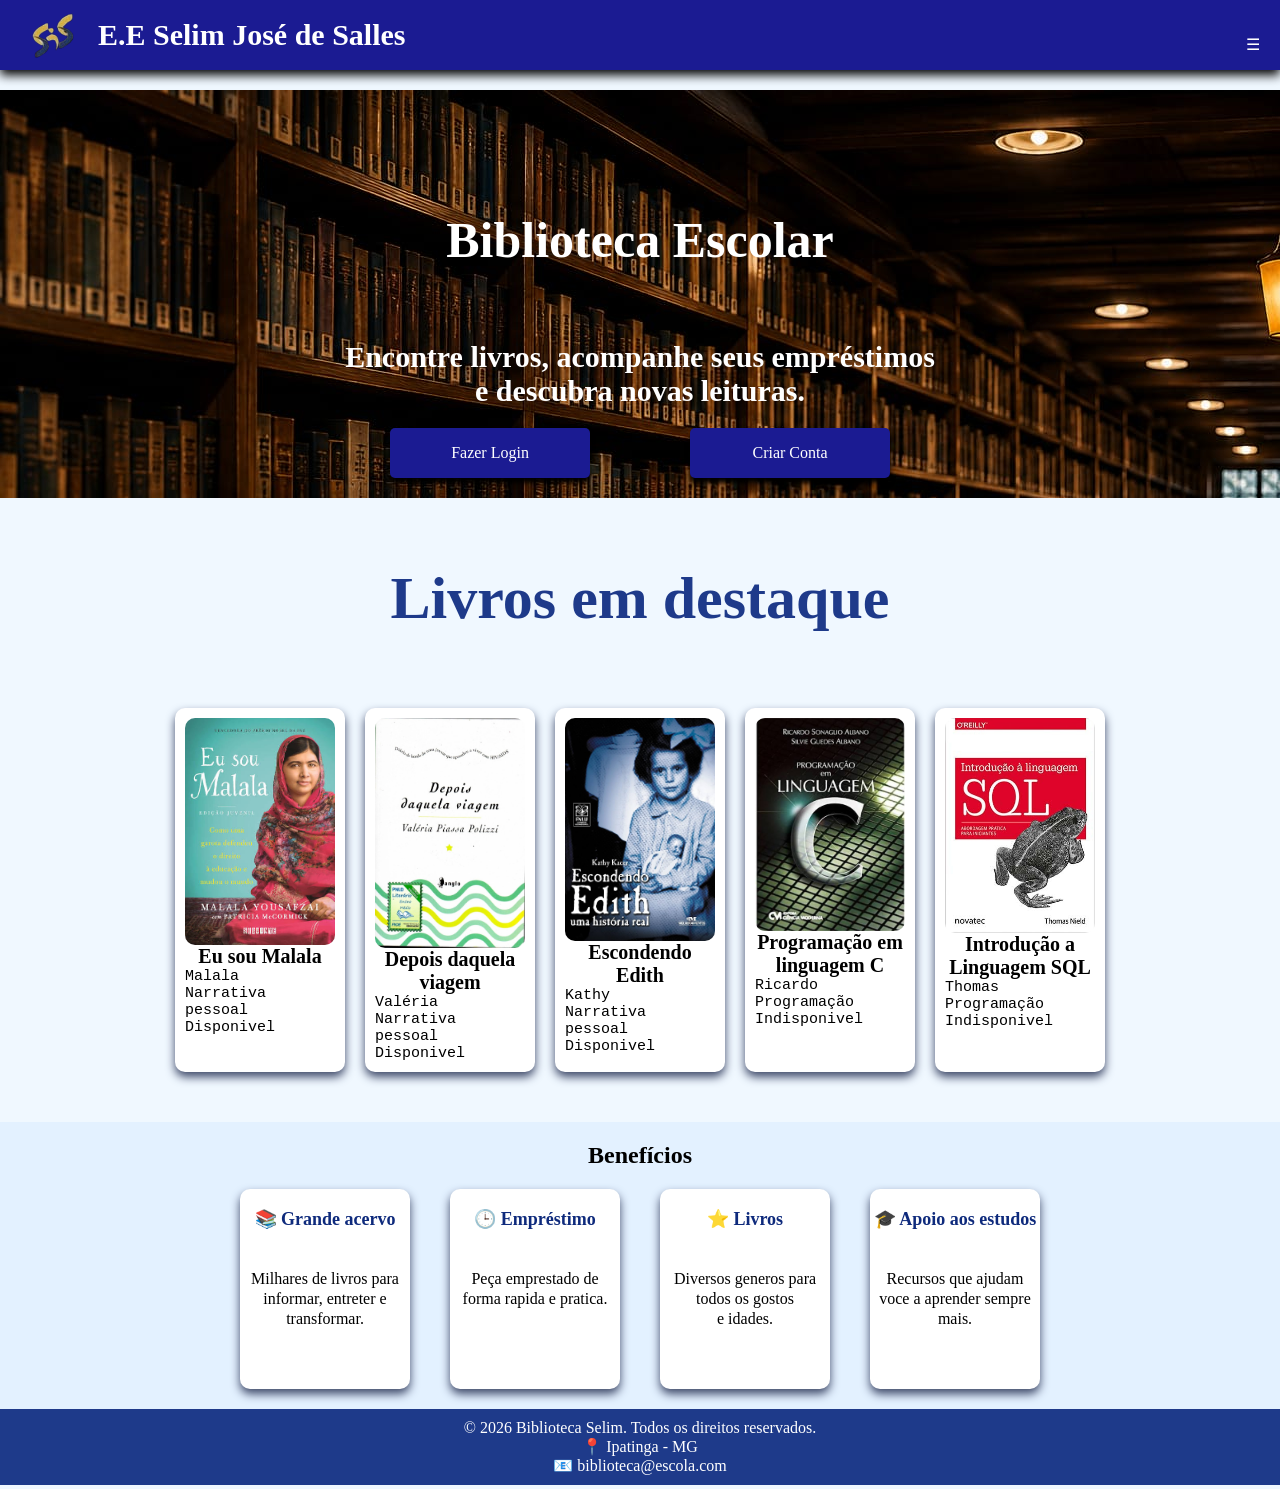
<file: index.html>
<!DOCTYPE html>
<html lang="pt-BR">
<head>
    <link rel="stylesheet" href="style.css">
    <meta charset="UTF-8">
    <meta name="viewport" content="width=device-width, initial-scale=1.0">
    <title>Biblioteca Selim</title>
    <script src="script.js"></script>
</head>
<body>
    <header>
        <img src="imgs/iconeselim.png" alt="Icone da Escola">
        <h1>E.E Selim José de Salles</h1>
            <div class="div-botoes">
                <a href="#" class="botao-menu-abrir" onclick="showSidebar()">☰</a>
            </div>

            <nav class="sidebar">
                <a href="#" class="botao-menu" onclick="hideSidebar()">✕</a>
            
                <ul class="elementos-menu">
                    <li><a href="index.html">Pagina Inicial</a></li>
                    <li><a href="cadastro.html">Cadastro</a></li>
                    <li><a href="login.html">Login</a></li>
                    <li><a href="catalogo.html">Catalogo</a></li>
                    <li><a href="perfil.html">Perfil</a></li>
                    <li><a href="emprestimos.html">Emprestimos</a></li>
                </ul>
            </nav>
    </header>

    <main class="index">
        <section class="box">
            <h2 class="biblioteca">Biblioteca Escolar</h2>
            <h3>Encontre livros, acompanhe seus empréstimos e descubra novas leituras.</h3>
            <nav class="nav-index">
                <a href="login.html">Fazer Login</a>
                <a href="cadastro.html">Criar Conta</a>
            </nav>
        </section>
        <section class="livros">
            <h2>Livros em destaque</h2>
        </section>
            <section class="livrosemdestaque">
                <article class="card-livro-index">
                    <img src="imgs/capalivromalala.jfif" alt="capa do livro malala">
                    <h3>Eu sou Malala</h3>
                    <p>Malala</p>
                    <p>Narrativa pessoal</p>
                    <p>Disponivel</p>
                </article>

                <article class="card-livro-index">
                    <img src="imgs/capalivrodepoisdaquelaviagem.jpg" alt="capa do livro malala">
                    <h3>Depois daquela viagem</h3>
                    <p>Valéria</p>
                    <p>Narrativa pessoal</p>
                    <p>Disponivel</p>
                </article>

                <article class="card-livro-index">
                    <img src="imgs/capalivroescondendoedith.jpg" alt="capa do livro malala">
                    <h3>Escondendo Edith</h3>
                    <p>Kathy</p>
                    <p>Narrativa pessoal</p>
                    <p>Disponivel</p>
                </article>

                <article class="card-livro-index">
                    <img src="imgs/capalivrolinguagemc.jfif" alt="capa do livro malala">
                    <h3>Programação em linguagem C</h3>
                    <p>Ricardo</p>
                    <p>Programação</p>
                    <p>Indisponivel</p>
                </article>

                <article class="card-livro-index">
                    <img src="imgs/capalivrosql.jpg" alt="capa do livro malala">
                    <h3>Introdução a Linguagem SQL</h3>
                    <p>Thomas</p>
                    <p>Programação</p>
                    <p>Indisponivel</p>
                </article>
            </section>
<section class="box2">
            <h2 class="beneficios">Benefícios</h2>

            <div class="beneficios">
                <article class="beneficio">
                    <h2 class="titulo-p">📚 Grande acervo</h2>
                    <p class="texto-p">Milhares de livros para informar, entreter e transformar.</p>
                </article>
                <article class="beneficio">
                    <h2 class="titulo-p">🕒 Empréstimo</h2>
                    <p class="texto-p">Peça emprestado de <br>forma rapida e pratica.</p>
                </article>
                <article class="beneficio">
                    <h2 class="titulo-p">⭐ Livros</h2>
                    <p>Diversos generos para todos os gostos <br>e idades.</p>
                </article>
                <article class="beneficio">
                    <h2 class="titulo-p">🎓 Apoio aos estudos</h2>
                    <p>Recursos que ajudam voce a aprender sempre mais.</p>
                   
                </article>
            </div>
</section>
    </main>

    <footer>
        <p>&copy; 2026 Biblioteca Selim. Todos os direitos reservados.</p>
        <p>📍 Ipatinga - MG</p>
        <p>📧 biblioteca@escola.com</p>
    </footer>
</body>
</html>
</file>
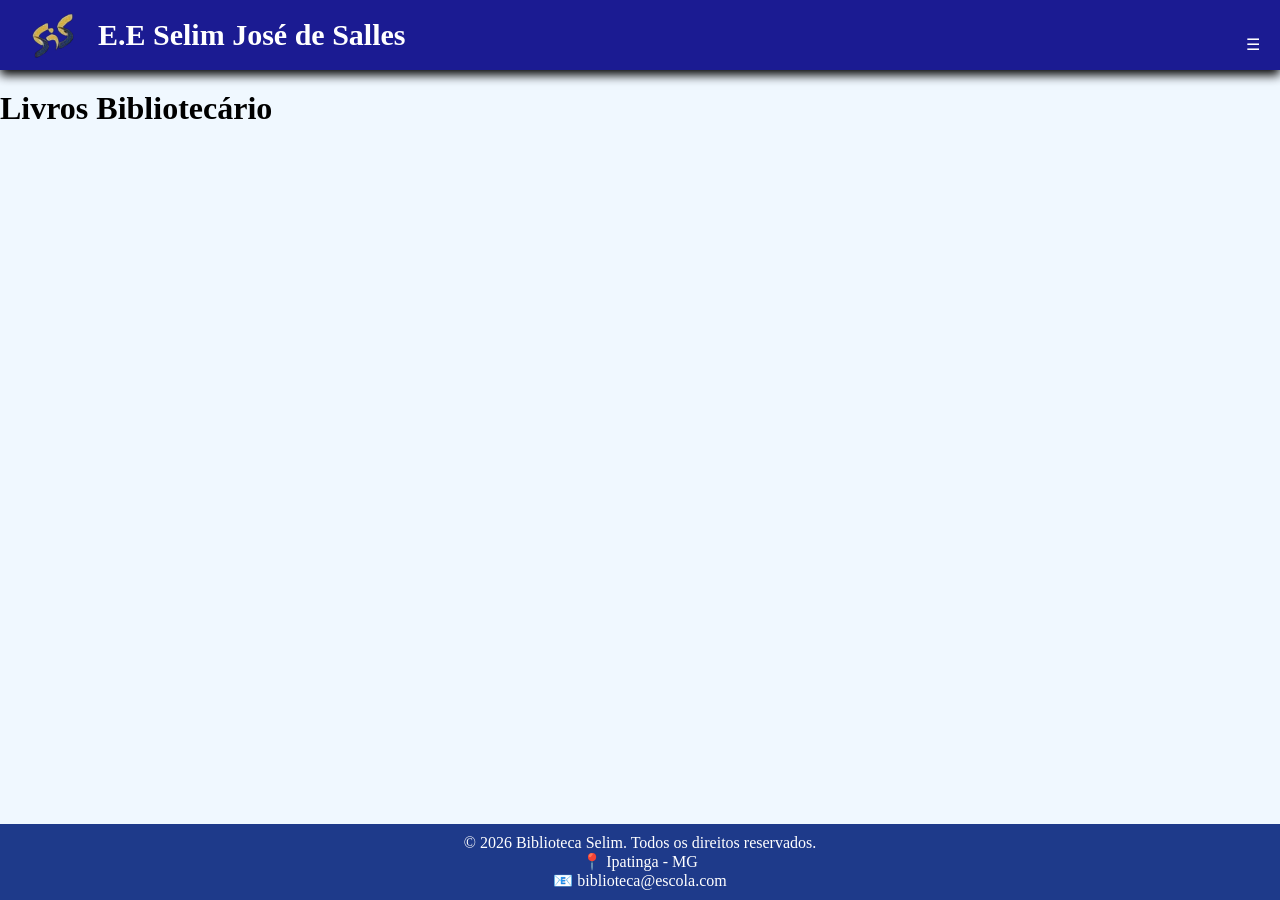
<file: addlivros.html>
<!DOCTYPE html>
<html lang="en">
<head>
    <meta charset="UTF-8">
    <meta name="viewport" content="width=device-width, initial-scale=1.0">
    <title>Início</title>
    <link rel="stylesheet" href="style.css">
    <script src="script.js"></script>
</head>
<body>
    <header>
        <img src="imgs/iconeselim.png" alt="Icone da Escola">
        <h1>E.E Selim José de Salles</h1>
            <div class="div-botoes">
                <a href="#" class="botao-menu-abrir" onclick="showSidebar()">☰</a>
            </div>

            <nav class="sidebar">
                <a href="#" class="botao-menu" onclick="hideSidebar()">✕</a>
            
                <ul class="elementos-menu">
                    <li><a href="indexbibliotecario.html">Pagina Inicial</a></li>
                    <li><a href="novoscadastros.html">Novos Cadastros</a></li>
                    <li><a href="dividas.html">Dividas</a></li>
                    <li><a href="addlivros.html">Livros</a></li>
                    <li><a href="perfilbiblotecario.html">Perfil</a></li>
                </ul>
            </nav>
    </header>

    <main>
        <h1>Livros Bibliotecário</h1>
    </main>

    <footer>
        <p>&copy; 2026 Biblioteca Selim. Todos os direitos reservados.</p>
        <p>📍 Ipatinga - MG</p>
        <p>📧 biblioteca@escola.com</p>
    </footer>
</body>
</html>
</file>
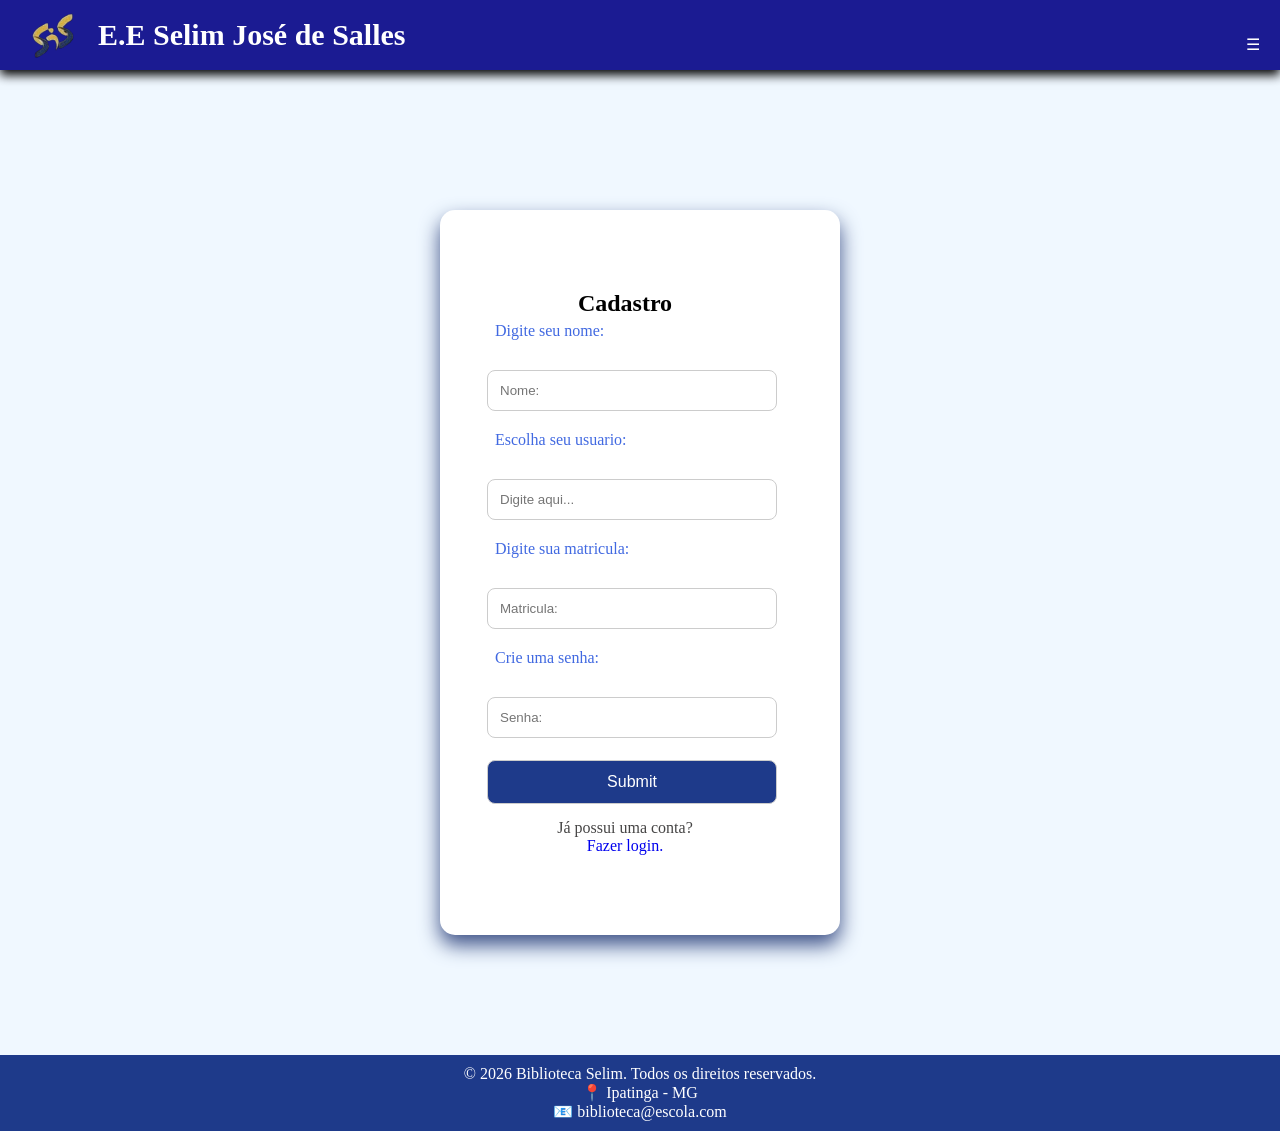
<file: cadastro.html>
<!DOCTYPE html>
<html lang="pt-BR">
<head>
    <link rel="stylesheet" href="style.css">
    <meta charset="UTF-8">
    <meta name="viewport" content="width=device-width, initial-scale=1.0">
    <title>Cadastro</title>
    <script src="script.js"></script>
</head>
<body>
    <header>
        <img src="imgs/iconeselim.png" alt="Icone da Escola">
        <h1>E.E Selim José de Salles</h1>
            <div class="div-botoes">
                <a href="#" class="botao-menu-abrir" onclick="showSidebar()">☰</a>
            </div>

            <nav class="sidebar">
                <a href="#" class="botao-menu" onclick="hideSidebar()">✕</a>
            
                <ul class="elementos-menu">
                    <li><a href="index.html">Pagina Inicial</a></li>
                    <li><a href="cadastro.html">Cadastro</a></li>
                    <li><a href="login.html">Login</a></li>
                    <li><a href="catalogo.html">Catalogo</a></li>
                    <li><a href="perfil.html">Perfil</a></li>
                    <li><a href="emprestimos.html">Emprestimos</a></li>
                </ul>
            </nav>
    </header>
    <main>
       <section class="formulariocadastro"> 
        <h2>Cadastro</h2> 
           <form>
             <label class="nomecadastro" for="nome"> Digite seu nome: </label><br>
             <input type="text" id="nome" placeholder="Nome:"><br>
             <label class="nomecadastro" for="tipo">Escolha seu usuario: </label><br> 
             <input list="user" type="text" id="tipo" placeholder="Digite aqui..."><br> 
             <datalist id="user"> <option>Aluno</option> <option>Professor</option>
             </datalist> <label class="nomecadastro" for="matricula">Digite sua matricula: </label><br>
             <input type="text" id="matricula" placeholder="Matricula: "><br>
             <label class="nomecadastro" for="senha">Crie uma senha: </label><br>
             <input type="password" id="senha" placeholder="Senha:"><br> 
             <input class="enviar" type="submit" placeholder="criar conta"><br> 
             <a class="link" href="login.html"><p>Já possui uma conta?</p> Fazer login.</a>
           </form>
       </section>
    </main>
    <footer>
        <p>&copy; 2026 Biblioteca Selim. Todos os direitos reservados.</p>
        <p>📍 Ipatinga - MG</p>
        <p>📧 biblioteca@escola.com</p>
    </footer>
</body>
</html>
</file>
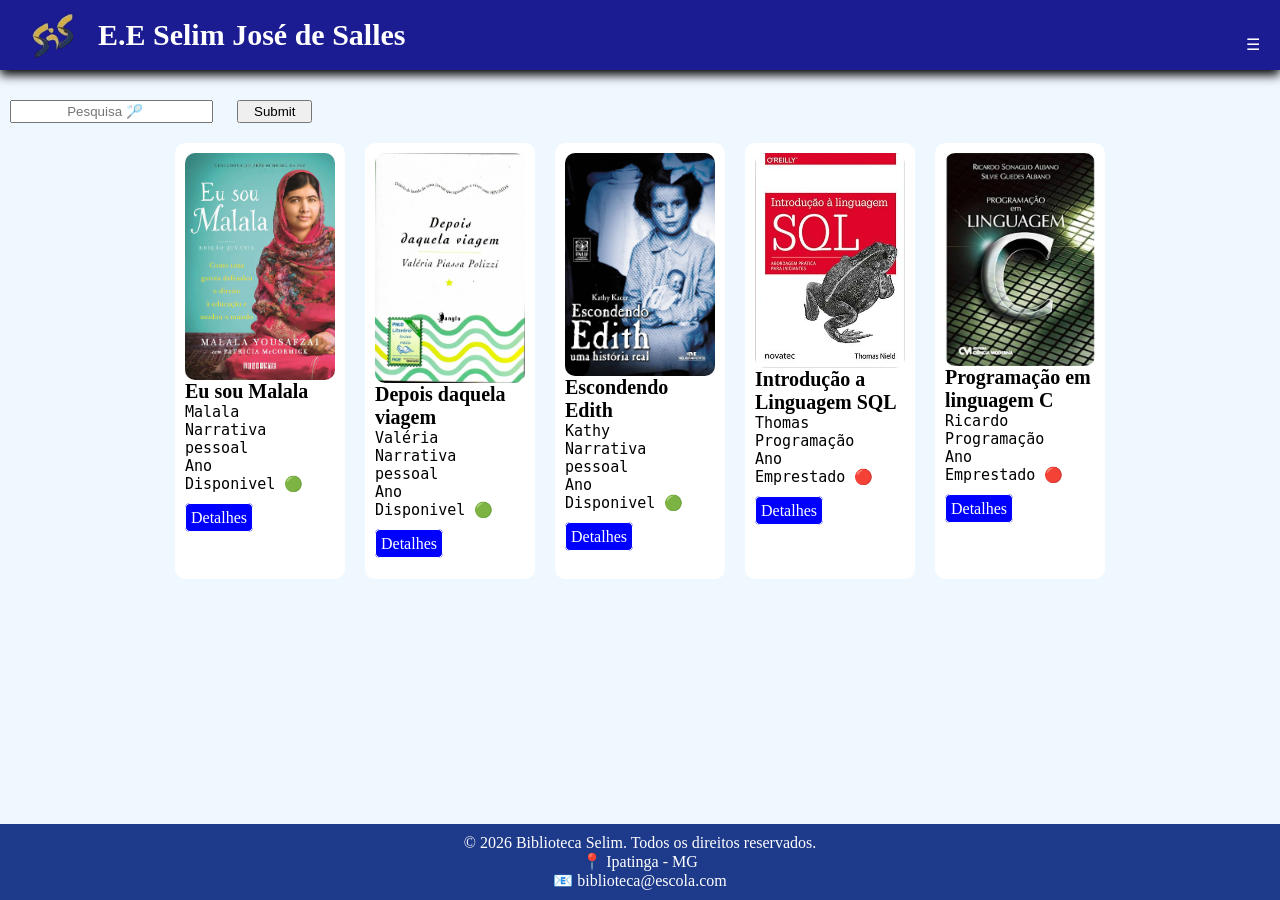
<file: catalogo.html>
<!DOCTYPE html>
<html lang="pt-BR">
<head>
    <link rel="stylesheet" href="style.css">
    <meta charset="UTF-8">
    <meta name="viewport" content="width=device-width, initial-scale=1.0">
    <title>Catalogo</title>
    <script src="script.js"></script>
</head>
<body>
    <header>
        <img src="imgs/iconeselim.png" alt="Icone da Escola">
        <h1>E.E Selim José de Salles</h1>
            <div class="div-botoes">
                <a href="#" class="botao-menu-abrir" onclick="showSidebar()">☰</a>
            </div>

            <nav class="sidebar">
                <a href="#" class="botao-menu" onclick="hideSidebar()">✕</a>
            
                <ul class="elementos-menu">
                    <li><a href="index.html">Pagina Inicial</a></li>
                    <li><a href="cadastro.html">Cadastro</a></li>
                    <li><a href="login.html">Login</a></li>
                    <li><a href="catalogo.html">Catalogo</a></li>
                    <li><a href="perfil.html">Perfil</a></li>
                    <li><a href="emprestimos.html">Emprestimos</a></li>
                </ul>
            </nav>
    </header>

    <main>
        <section class="catalogo">
            <form>
                <input type="search" id="pesquisa" name="pesquisa" placeholder="Pesquisa 🏸">
                <input type="submit">
            </form>

            <div class="livroscatalogo">
                <article class="card-livro-catalogo">
                        <img src="imgs/capalivromalala.jfif" alt="capa do livro malala">
                        <h3>Eu sou Malala</h3>
                        <p>Malala</p>
                        <p>Narrativa pessoal</p>
                        <p>Ano</p>
                        <p>Disponivel 🟢</p>
                        <a href="livro.html">Detalhes</a>
                </article>

                <article class="card-livro-catalogo">
                        <img src="imgs/capalivrodepoisdaquelaviagem.jpg" alt="capa do livro malala">
                        <h3>Depois daquela viagem</h3>
                        <p>Valéria</p>
                        <p>Narrativa pessoal</p>
                        <p>Ano</p>
                        <p>Disponivel 🟢</p>
                        <a href="#">Detalhes</a>
                </article>

                <article class="card-livro-catalogo">
                        <img src="imgs/capalivroescondendoedith.jpg" alt="capa do livro malala">
                        <h3>Escondendo Edith</h3>
                        <p>Kathy</p>
                        <p>Narrativa pessoal</p>
                        <p>Ano</p>
                        <p>Disponivel 🟢</p>
                        <a href="#">Detalhes</a>
                </article>

                <article class="card-livro-catalogo">
                        <img src="imgs/capalivrosql.jpg" alt="capa do livro malala">
                        <h3>Introdução a Linguagem SQL</h3>
                        <p>Thomas</p>
                        <p>Programação</p>
                        <p>Ano</p>
                        <p>Emprestado 🔴</p>
                        <a href="#">Detalhes</a>
                </article>

                <article class="card-livro-catalogo">
                        <img src="imgs/capalivrolinguagemc.jfif" alt="capa do livro malala">
                        <h3>Programação em linguagem C</h3>
                        <p>Ricardo</p>
                        <p>Programação</p>
                        <p>Ano</p>
                        <p>Emprestado 🔴</p>
                        <a href="#">Detalhes</a>
                </article>
            </div>
        </section>
    </main>

    <footer>
        <p>&copy; 2026 Biblioteca Selim. Todos os direitos reservados.</p>
        <p>📍 Ipatinga - MG</p>
        <p>📧 biblioteca@escola.com</p>
    </footer>
</body>
</html>
</file>
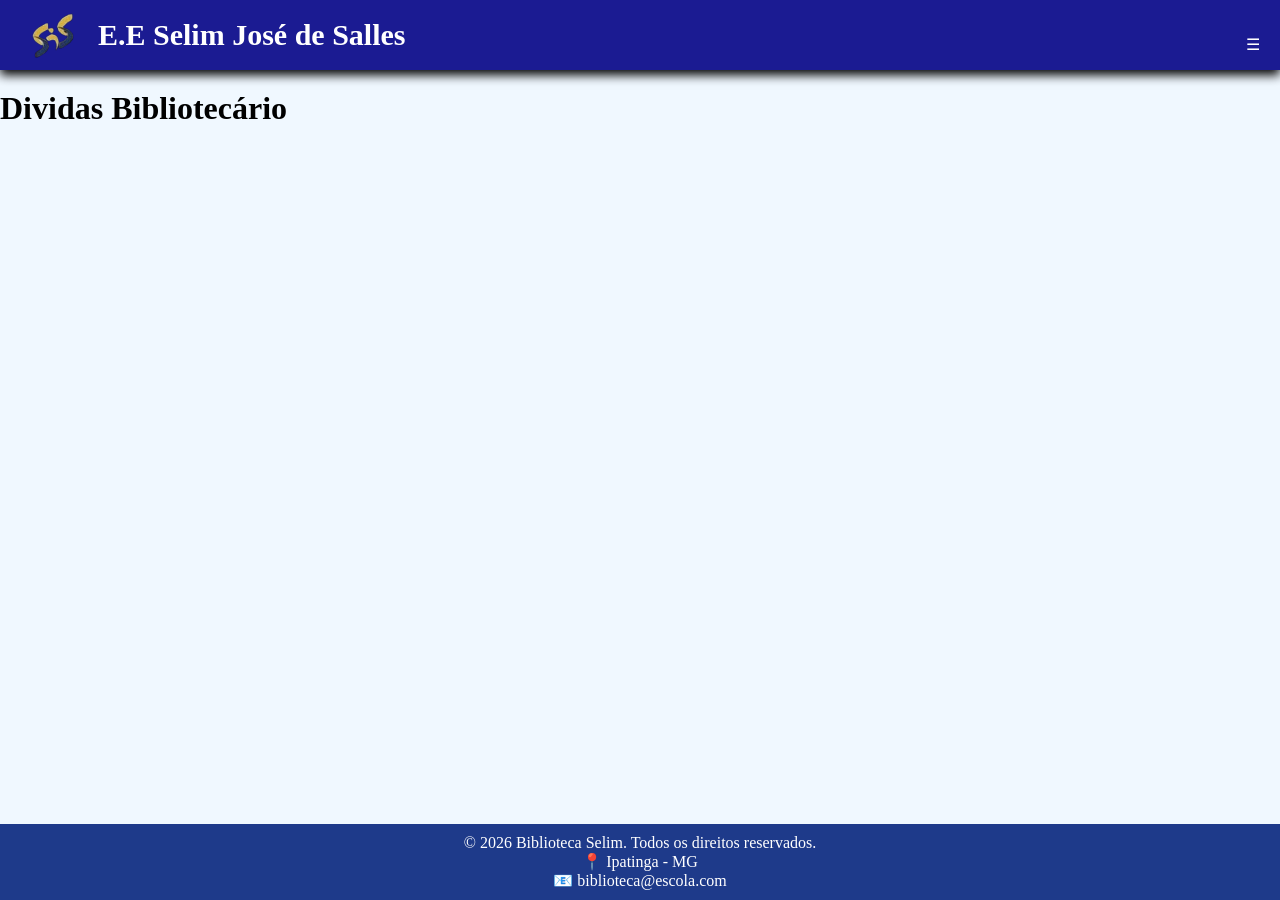
<file: dividas.html>
<!DOCTYPE html>
<html lang="en">
<head>
    <meta charset="UTF-8">
    <meta name="viewport" content="width=device-width, initial-scale=1.0">
    <title>Início</title>
    <link rel="stylesheet" href="style.css">
    <script src="script.js"></script>
</head>
<body>
    <header>
        <img src="imgs/iconeselim.png" alt="Icone da Escola">
        <h1>E.E Selim José de Salles</h1>
            <div class="div-botoes">
                <a href="#" class="botao-menu-abrir" onclick="showSidebar()">☰</a>
            </div>

            <nav class="sidebar">
                <a href="#" class="botao-menu" onclick="hideSidebar()">✕</a>
            
                <ul class="elementos-menu">
                    <li><a href="indexbibliotecario.html">Pagina Inicial</a></li>
                    <li><a href="novoscadastros.html">Novos Cadastros</a></li>
                    <li><a href="dividas.html">Dividas</a></li>
                    <li><a href="addlivros.html">Livros</a></li>
                    <li><a href="perfilbiblotecario.html">Perfil</a></li>
                </ul>
            </nav>
    </header>

    <main>
        <h1>Dividas Bibliotecário</h1>
    </main>

    <footer>
        <p>&copy; 2026 Biblioteca Selim. Todos os direitos reservados.</p>
        <p>📍 Ipatinga - MG</p>
        <p>📧 biblioteca@escola.com</p>
    </footer>
</body>
</html>
</file>
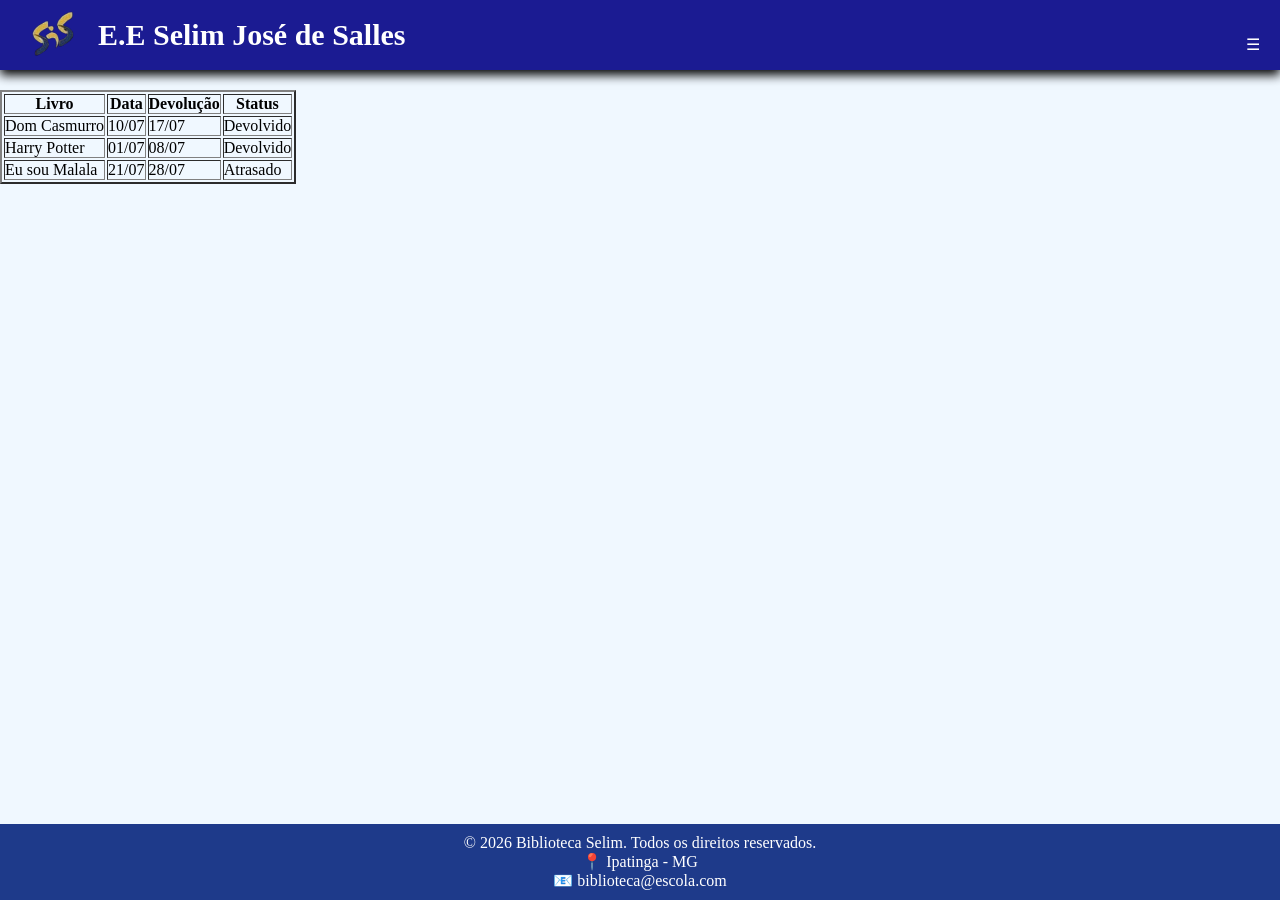
<file: emprestimos.html>
<!DOCTYPE html>
<html lang="pt-BR">
<head>
    <link rel="stylesheet" href="style.css">
    <meta charset="UTF-8">
    <meta name="viewport" content="width=device-width, initial-scale=1.0">
    <title>Livro</title>
    <script src="script.js"></script>
</head>
<body>
    <header>
        <a href="indexbibliotecario.html"><img src="imgs/iconeselim.png" alt="Icone da Escola"></a>
        <h1>E.E Selim José de Salles</h1>
            <div class="div-botoes">
                <a href="#" class="botao-menu-abrir" onclick="showSidebar()">☰</a>
            </div>

            <nav class="sidebar">
                <a href="#" class="botao-menu" onclick="hideSidebar()">✕</a>
            
                <ul class="elementos-menu">
                    <li><a href="index.html">Pagina Inicial</a></li>
                    <li><a href="cadastro.html">Cadastro</a></li>
                    <li><a href="login.html">Login</a></li>
                    <li><a href="catalogo.html">Catalogo</a></li>
                    <li><a href="perfil.html">Perfil</a></li>
                    <li><a href="emprestimos.html">Emprestimos</a></li>
                </ul>
            </nav>
    </header>

    <main>
        <section class="emprestimo">
        <table border="2px">
            <th>Livro</th>
            <th>Data</th>
            <th>Devolução</th>
            <th>Status</th>

            <tr>
                <td>Dom Casmurro</td>
                <td>10/07</td>
                <td>17/07</td>
                <td>Devolvido</td>
            </tr>

            <tr>
                <td>Harry Potter</td>
                <td>01/07</td>
                <td>08/07</td>
                <td>Devolvido</td>
            </tr>

            <tr>
                <td>Eu sou Malala</td>
                <td>21/07</td>
                <td>28/07</td>
                <td>Atrasado</td>
            </tr>

        </table>
        </section>
    </main>

    <footer>
        <p>&copy; 2026 Biblioteca Selim. Todos os direitos reservados.</p>
        <p>📍 Ipatinga - MG</p>
        <p>📧 biblioteca@escola.com</p>
    </footer>
</body>
</html>
</file>
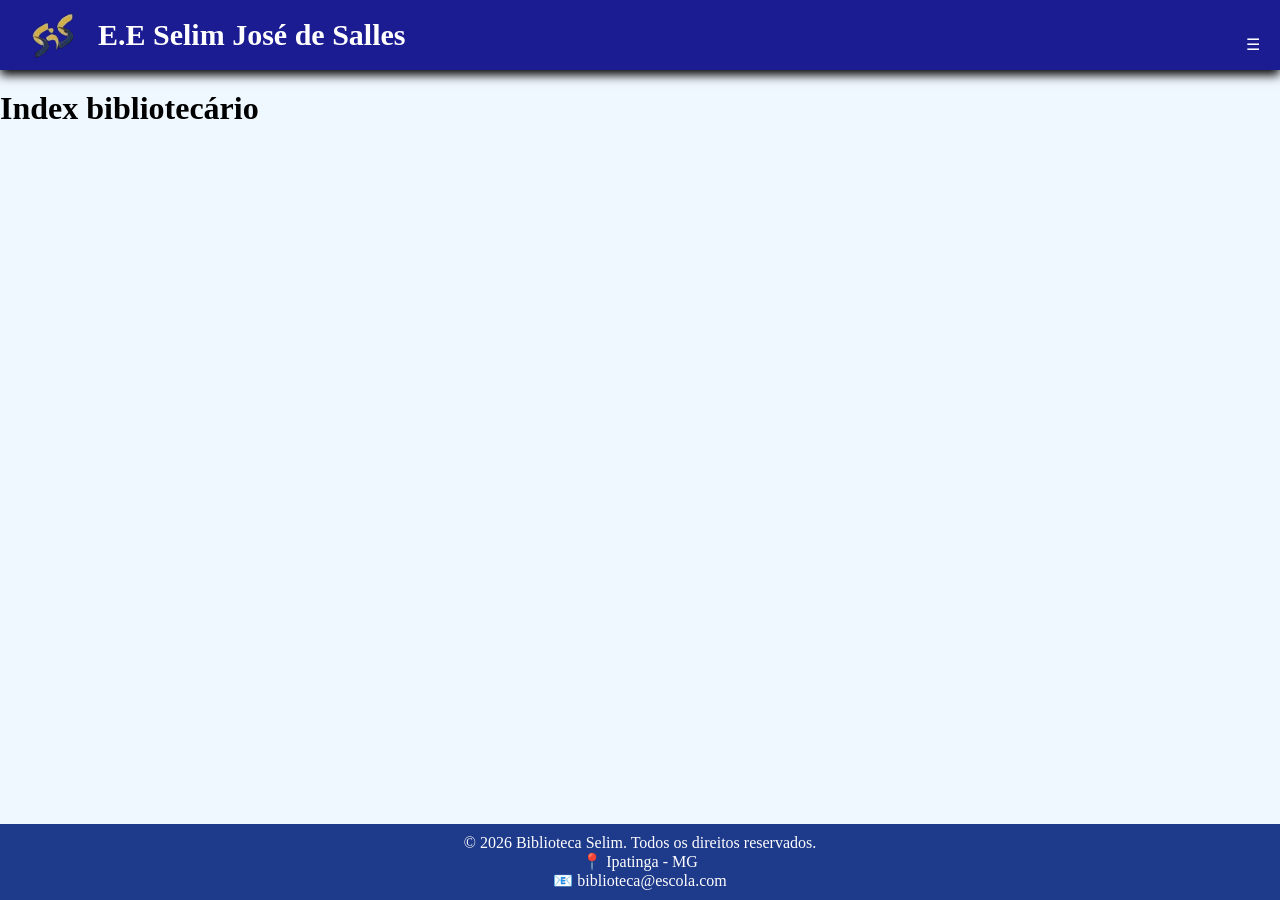
<file: indexbibliotecario.html>
<!DOCTYPE html>
<html lang="en">
<head>
    <meta charset="UTF-8">
    <meta name="viewport" content="width=device-width, initial-scale=1.0">
    <title>Início</title>
    <link rel="stylesheet" href="style.css">
    <script src="script.js"></script>
</head>
<body>
    <header>
        <img src="imgs/iconeselim.png" alt="Icone da Escola">
        <h1>E.E Selim José de Salles</h1>
            <div class="div-botoes">
                <a href="#" class="botao-menu-abrir" onclick="showSidebar()">☰</a>
            </div>

            <nav class="sidebar">
                <a href="#" class="botao-menu" onclick="hideSidebar()">✕</a>
            
                <ul class="elementos-menu">
                    <li><a href="indexbibliotecario.html">Pagina Inicial</a></li>
                    <li><a href="novoscadastros.html">Novos Cadastros</a></li>
                    <li><a href="dividas.html">Dividas</a></li>
                    <li><a href="addlivros.html">Livros</a></li>
                    <li><a href="perfilbiblotecario.html">Perfil</a></li>
                </ul>
            </nav>
    </header>

    <main>
        <h1>Index bibliotecário</h1>
    </main>

    <footer>
        <p>&copy; 2026 Biblioteca Selim. Todos os direitos reservados.</p>
        <p>📍 Ipatinga - MG</p>
        <p>📧 biblioteca@escola.com</p>
    </footer>
</body>
</html>
</file>
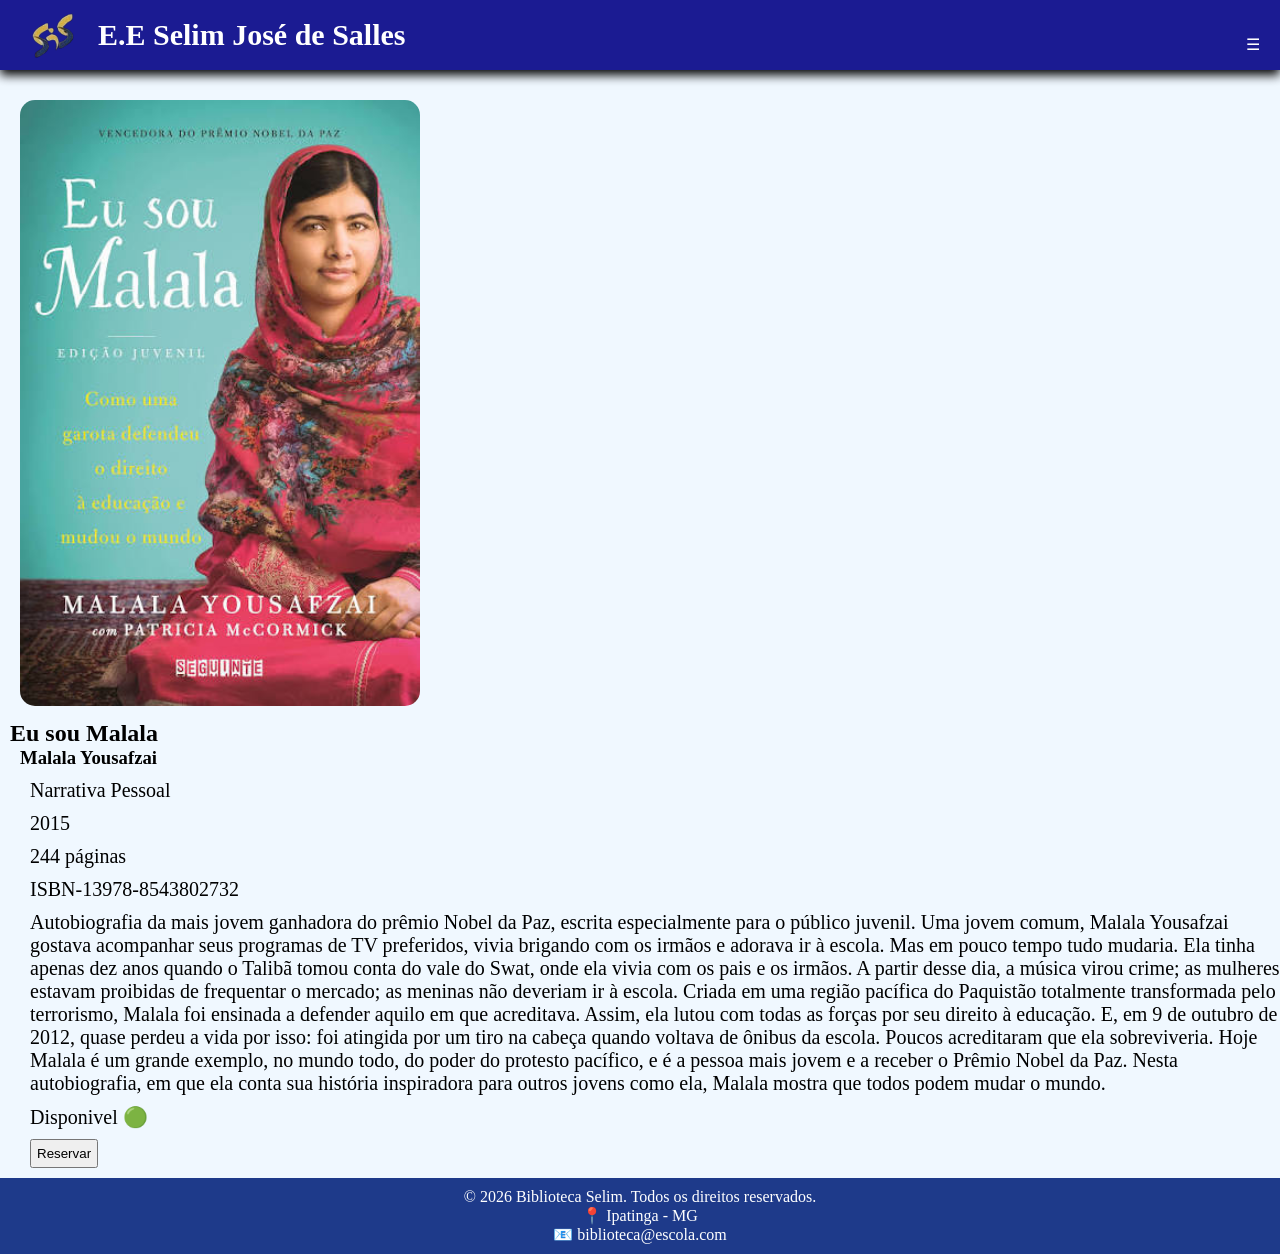
<file: livro.html>
<!DOCTYPE html>
<html lang="pt-BR">
<head>
    <link rel="stylesheet" href="style.css">
    <meta charset="UTF-8">
    <meta name="viewport" content="width=device-width, initial-scale=1.0">
    <title>Livro</title>
    <script src="script.js"></script>
</head>
<body>
    <header>
        <img src="imgs/iconeselim.png" alt="Icone da Escola">
        <h1>E.E Selim José de Salles</h1>
            <div class="div-botoes">
                <a href="#" class="botao-menu-abrir" onclick="showSidebar()">☰</a>
            </div>

            <nav class="sidebar">
                <a href="#" class="botao-menu" onclick="hideSidebar()">✕</a>
            
                <ul class="elementos-menu">
                    <li><a href="index.html">Pagina Inicial</a></li>
                    <li><a href="cadastro.html">Cadastro</a></li>
                    <li><a href="login.html">Login</a></li>
                    <li><a href="catalogo.html">Catalogo</a></li>
                    <li><a href="perfil.html">Perfil</a></li>
                    <li><a href="emprestimos.html">Emprestimos</a></li>
                </ul>
            </nav>
    </header>

    <main>
        <section class="livro">
            <img src="imgs/capalivromalala.jfif" alt="Capa do livro">
            <h2>Eu sou Malala</h2>
            <h3>Malala Yousafzai</h3>
            <p>Narrativa Pessoal</p>
            <p>2015</p>
            <p>244 páginas</p>
            <p>ISBN-13978-8543802732</p>
            <p>Autobiografia da mais jovem ganhadora do prêmio Nobel da Paz, escrita especialmente para o público juvenil.

Uma jovem comum, Malala Yousafzai gostava acompanhar seus programas de TV preferidos, vivia brigando com os irmãos e adorava ir à escola. Mas em pouco tempo tudo mudaria. Ela tinha apenas dez anos quando o Talibã tomou conta do vale do Swat, onde ela vivia com os pais e os irmãos. A partir desse dia, a música virou crime; as mulheres estavam proibidas de frequentar o mercado; as meninas não deveriam ir à escola.
Criada em uma região pacífica do Paquistão totalmente transformada pelo terrorismo, Malala foi ensinada a defender aquilo em que acreditava. Assim, ela lutou com todas as forças por seu direito à educação. E, em 9 de outubro de 2012, quase perdeu a vida por isso: foi atingida por um tiro na cabeça quando voltava de ônibus da escola. Poucos acreditaram que ela sobreviveria.
Hoje Malala é um grande exemplo, no mundo todo, do poder do protesto pacífico, e é a pessoa mais jovem e a receber o Prêmio Nobel da Paz. Nesta autobiografia, em que ela conta sua história inspiradora para outros jovens como ela, Malala mostra que todos podem mudar o mundo.

</p>
            <p>Disponivel 🟢</p>
            <input value="Reservar" type="submit">
        </section>
    </main>

    <footer>
        <p>&copy; 2026 Biblioteca Selim. Todos os direitos reservados.</p>
        <p>📍 Ipatinga - MG</p>
        <p>📧 biblioteca@escola.com</p>
    </footer>
</body>
</html>
</file>
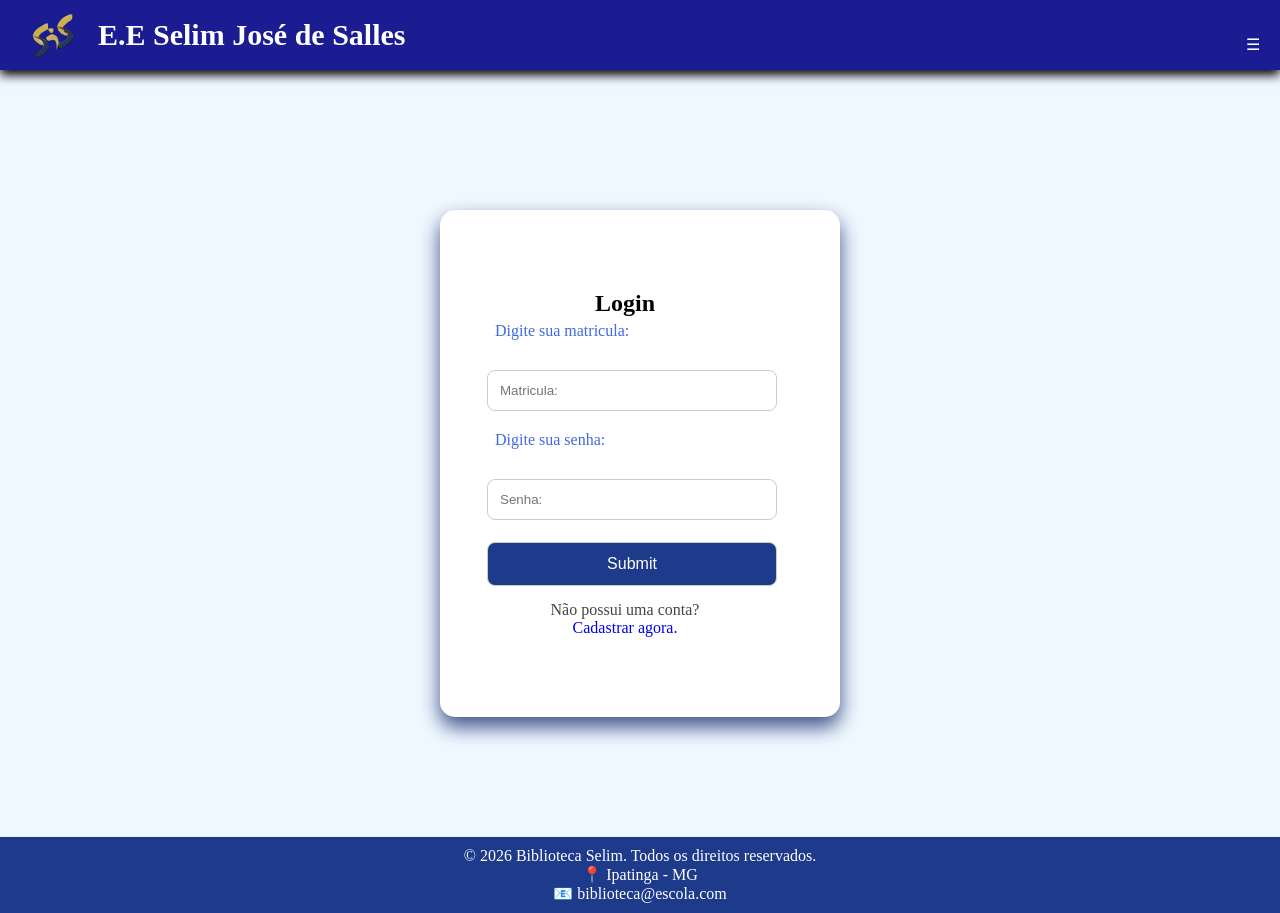
<file: login.html>
<!DOCTYPE html>
<html lang="pt-BR">
<head>
    <link rel="stylesheet" href="style.css">
    <meta charset="UTF-8">
    <meta name="viewport" content="width=device-width, initial-scale=1.0">
    <title>Login</title>
    <script src="script.js"></script>
</head>
<body>
    <header>
        <img src="imgs/iconeselim.png" alt="Icone da Escola">
        <h1>E.E Selim José de Salles</h1>
            <div class="div-botoes">
                <a href="#" class="botao-menu-abrir" onclick="showSidebar()">☰</a>
            </div>

            <nav class="sidebar">
                <a href="#" class="botao-menu" onclick="hideSidebar()">✕</a>
            
                <ul class="elementos-menu">
                    <li><a href="index.html">Pagina Inicial</a></li>
                    <li><a href="cadastro.html">Cadastro</a></li>
                    <li><a href="login.html">Login</a></li>
                    <li><a href="catalogo.html">Catalogo</a></li>
                    <li><a href="perfil.html">Perfil</a></li>
                    <li><a href="emprestimos.html">Emprestimos</a></li>
                </ul>
            </nav>
    </header>

    <main>
        <section class="formulariocadastro">
            <h2>Login</h2>
            <form>
                <label class="nomecadastro" for="nome"> Digite sua matricula: </label><br>
                <input type="text" id="nome" placeholder="Matricula:"><br>
                <label class="nomecadastro" for="senha">Digite sua senha: </label><br> 
                <input type="password" id="senha" placeholder="Senha:"><br>
                <input class="enviar" type="submit" placeholder="Entrar"><br>
                <a class="link" href="cadastro.html"><p>Não possui uma conta?</p>Cadastrar agora.</a>
            </form>
        </section>
    </main>

    <footer>
        <p>&copy; 2026 Biblioteca Selim. Todos os direitos reservados.</p>
        <p>📍 Ipatinga - MG</p>
        <p>📧 biblioteca@escola.com</p>
    </footer>
</body>
</html>
</file>
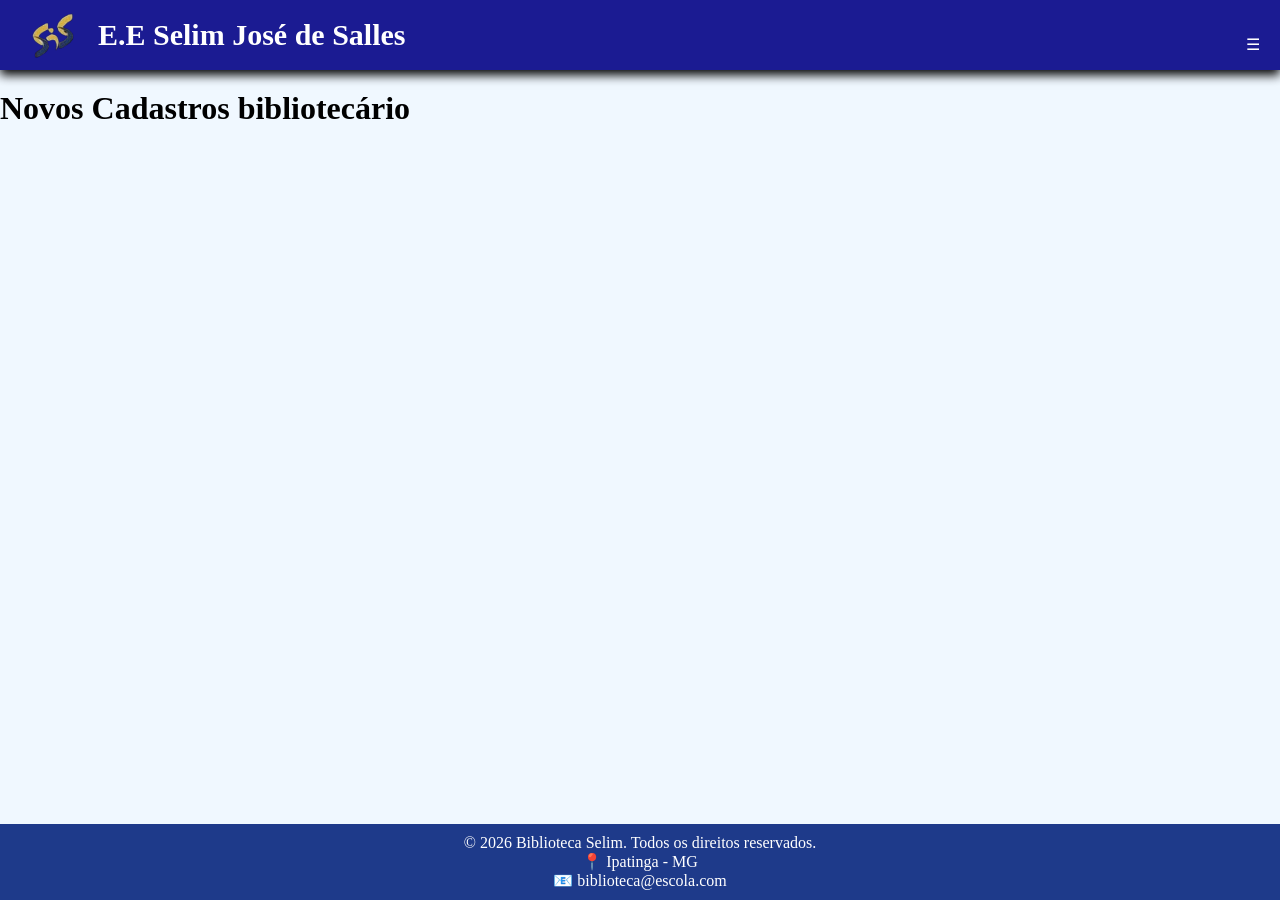
<file: novoscadastros.html>
<!DOCTYPE html>
<html lang="en">
<head>
    <meta charset="UTF-8">
    <meta name="viewport" content="width=device-width, initial-scale=1.0">
    <title>Início</title>
    <link rel="stylesheet" href="style.css">
    <script src="script.js"></script>
</head>
<body>
    <header>
        <img src="imgs/iconeselim.png" alt="Icone da Escola">
        <h1>E.E Selim José de Salles</h1>
            <div class="div-botoes">
                <a href="#" class="botao-menu-abrir" onclick="showSidebar()">☰</a>
            </div>

            <nav class="sidebar">
                <a href="#" class="botao-menu" onclick="hideSidebar()">✕</a>
            
                <ul class="elementos-menu">
                    <li><a href="indexbibliotecario.html">Pagina Inicial</a></li>
                    <li><a href="novoscadastros.html">Novos Cadastros</a></li>
                    <li><a href="dividas.html">Dividas</a></li>
                    <li><a href="addlivros.html">Livros</a></li>
                    <li><a href="perfilbiblotecario.html">Perfil</a></li>
                </ul>
            </nav>
    </header>

    <main>
        <h1>Novos Cadastros bibliotecário</h1>
    </main>

    <footer>
        <p>&copy; 2026 Biblioteca Selim. Todos os direitos reservados.</p>
        <p>📍 Ipatinga - MG</p>
        <p>📧 biblioteca@escola.com</p>
    </footer>
</body>
</html>
</file>
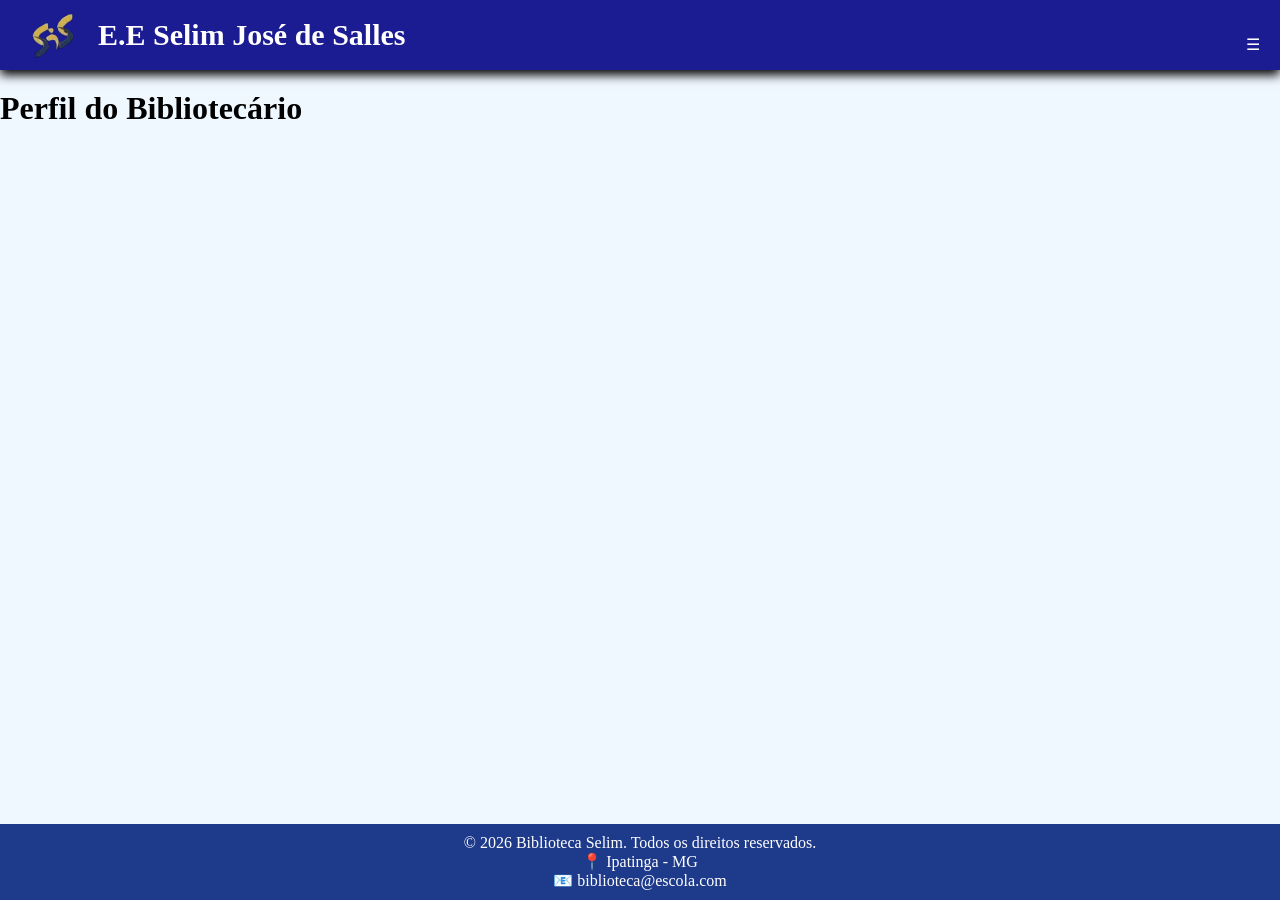
<file: perfilbiblotecario.html>
<!DOCTYPE html>
<html lang="en">
<head>
    <meta charset="UTF-8">
    <meta name="viewport" content="width=device-width, initial-scale=1.0">
    <title>Início</title>
    <link rel="stylesheet" href="style.css">
    <script src="script.js"></script>
</head>
<body>
    <header>
        <img src="imgs/iconeselim.png" alt="Icone da Escola">
        <h1>E.E Selim José de Salles</h1>
            <div class="div-botoes">
                <a href="#" class="botao-menu-abrir" onclick="showSidebar()">☰</a>
            </div>

            <nav class="sidebar">
                <a href="#" class="botao-menu" onclick="hideSidebar()">✕</a>
            
                <ul class="elementos-menu">
                    <li><a href="indexbibliotecario.html">Pagina Inicial</a></li>
                    <li><a href="novoscadastros.html">Novos Cadastros</a></li>
                    <li><a href="dividas.html">Dividas</a></li>
                    <li><a href="addlivros.html">Livros</a></li>
                    <li><a href="perfilbiblotecario.html">Perfil</a></li>
                </ul>
            </nav>
    </header>

    <main>
        <h1>Perfil do Bibliotecário</h1>
    </main>

    <footer>
        <p>&copy; 2026 Biblioteca Selim. Todos os direitos reservados.</p>
        <p>📍 Ipatinga - MG</p>
        <p>📧 biblioteca@escola.com</p>
    </footer>
</body>
</html>
</file>
<file: style.css>
*{
    margin: 0;
    padding: 0;
    box-sizing: border-box;
}

body{
    background-color: aliceblue;
    display: flex;
    flex-direction: column;
    min-height: 100vh;
    padding-top: 90px;
}

header{
    display: flex;
    align-items: center;
    background-color: rgb(27, 27, 146);
    color: white;
    width: 100%;
    height: 70px;
    z-index: 1000;
    padding: 8px;
    box-shadow: 0 5px 10px black;
    position: fixed;
    top: 0;
    left: 0;
}

header img{
    width: 50px;
    height: 50px;
    margin-left: 20px;
}

header h1{
    margin-left: 20px;
    font-size: 30px;
    line-height: 50px;
}

main{
    z-index: 100;
}

footer{
    width: 100%;
    z-index: 900;
    background-color: #1E3A8A;
    color: white;
    text-align: center;
    padding: 10px;
    box-shadow: 10px #3e5288;
    margin-top: auto;
    box-sizing: border-box;
}

/* Index */
.box{
    background-color: rgba(0, 0, 0, 0.479);
    background-image: url(imgs/Backgroundindex.png);
}
.index{
    background-color: aliceblue ; 
    background-size: cover;         
    background-repeat: no-repeat;  
    background-position: center;     
    background-attachment: fixed;    
    min-height: 100vh;          
}

.biblioteca{
    color: white;
    font-size: 50px;
    text-align: center;
    line-height: 200px;
    padding-top: 50px;
}
.livros{
    color: #1E3A8A;
    font-size: 40px;
    text-align: center;
    line-height: 200px;
}
.index h3{
    color: white;
    font-size: 30px;
    text-align: center;
    max-width: 600px;
    margin: 0 auto;
}

.index a{
    width: 200px;
    height: 50px;
    background-color: rgb(27, 27, 146);
    box-shadow:0 5px 5px black;
    color: white;
    text-decoration: none;
    text-align: center;
    line-height: 50px;
    margin: 20px auto;
    border-radius: 5px;
    transition: background-color 0.3s ease, transform 0.3s ease;
}

.index a:hover{
    background-color: rgb(0, 0, 150);
    transform: scale(1.05);
}

.livrosemdestaque{
    display: flex;
    justify-content: center;
    flex-wrap: wrap;
}

.card-livro-index{
    border-radius: 10px;
    background-color: white;
    padding: 10px;
    margin: 10px;
    width: 170px;
    transition: transform 0.7s ease;
     box-shadow:0 5px 10px #3e4969;
}

.card-livro-index:hover{
    transform: translateY(-5%);
}

.card-livro-index img{
    width: 150px;
    border-radius: 10px;
    display: block;
    margin: 0 auto;
}

.card-livro-index h3{
    color: black;
    font-size: 20px;
}

.card-livro-index p{
    color: black;
    font-family: monospace;
    font-size: 15px;
}

.nav-index{
    display: flex;
    max-width: 600px;
    margin: 0 auto;
}

.beneficios{
    display: flex;
    justify-content: center;
    flex-wrap: wrap;
}

.beneficio{
    text-align: center;
    background-color: white;
      box-shadow:0 5px 10px #3e4969;
    border-radius: 10px;
    width: 170px;
    height: 200px;
    margin: 20px;
    line-height: 20px;
    transition: background-color 0.3s ease;
}

.beneficio:hover{
    background-color: rgb(236, 232, 232);
}

/* Login e Cadastro */
.formulariocadastro{
    text-align: center;
    padding: 40px;
    padding-right: 70px;
    padding-top: 80px;
    padding-bottom: 80px;
    border-radius: 15px;
    margin: 0 auto;
    width: 400px;
    box-shadow:0 10px 20px #3e5288;
    background:#fff;
    margin-top: 120px;
    margin-bottom: 120px;
}


.nomecadastro{
    display: flex;
    flex-direction: column;
    align-items: start;
    border-radius: 5px;
    margin-right: 10px;
    margin-left: 10px;
    padding-top: 5px;
    padding-bottom: 5px;
    padding-left: 5px;
    color: royalblue;
}
.enviar{
    width:100%;
    padding:12px;
    background:#1E3A8A;
    color:white;
    border:none;
    border-radius:8px;
    font-size:16px;
    cursor:pointer;
}

.formulariocadastro input{
    margin: 7px;
    width:100%;
    padding:12px;
    border:1px solid #ccc;
    border-radius:8px;
    margin-bottom:15px;
}
.link{
    text-decoration: none;
}
.link p{
    color: #464545;;
}
/* Catalogo */
.card-livro-catalogo{
    border-radius: 10px;
    background-color: white;
    padding: 10px;
    margin: 10px;
    width: 170px;
    transition: transform 0.7s ease;
}

.card-livro-catalogo img{
    width: 150px;
    border-radius: 10px;
    display: block;
    margin: 0 auto;
}

.card-livro-catalogo h3{
    color: black;
    font-size: 20px;
}

.card-livro-catalogo p{
    color: black;
    font-family: monospace;
    font-size: 15px;
}

.card-livro-catalogo a{
    border: solid 1px;
    border-radius: 5px;
    text-decoration: none;
    line-height: 50px;
    color: white;
    background-color: blue;
    padding: 5px;
}

.catalogo input{
    margin: 10px;
    text-align: center;
    padding: 2px 15px;
    cursor: pointer;
}

.livroscatalogo{
    display: flex;
    justify-content: center;
    flex-wrap: wrap;
}

/* Menu */
.botao-menu{
  text-decoration: none;
  color: black;
  cursor: pointer;
    align-self: flex-start;
    margin: 25px;
    font-size: 28px;
    text-decoration: none;
}

.botao-menu-abrir{
  text-decoration: none;
  color: white;
  cursor: pointer;
  right: 20px;
    position: fixed;
}

.sidebar {
    position: fixed;
    top: 0;
    right: 0;
    width: 300px;
    height: 100vh;
    background-color: white;
    display: none;
    flex-direction: column;
    z-index: 1000;
    box-shadow: -5px 0 10px rgba(0, 0, 0, 0.3);
}

.elementos-menu {
    list-style: none;
    padding: 0;
    margin: 0;
    display: flex;
    flex-direction: column;
    align-items: center;
    gap: 30px;
}

.elementos-menu li a {
    text-decoration: none;
    color: black;
    font-size: 20px;
}

/* Livro */
.livro{
    margin-left: 10px;
}

.livro img{
    width: 400px;
    border-radius: 15px;
    margin: 10px;
}

.livro p{
    font-size: 20px;
    margin-top: 10px;
    margin-left: 20px;
}

.livro h3{
    margin-left: 10px;
}

.livro input{
    padding: 5px;
    margin-top: 10px;
    margin-left: 20px;
    margin-bottom: 10px;
    cursor: pointer;
}

/* Perfil */
.perfil{
    margin-left: 20px;
}
.perfil img{
    width: 150px;
}
.box2{
    background-color: #cae2ff56;
    padding-top: 20px;
    margin-top: 40px;
}
.titulo-p{
    margin-bottom: 40px;
    margin-top: 20px;
    font-size: large;
    color: #0e2a7c;
}
</file>
